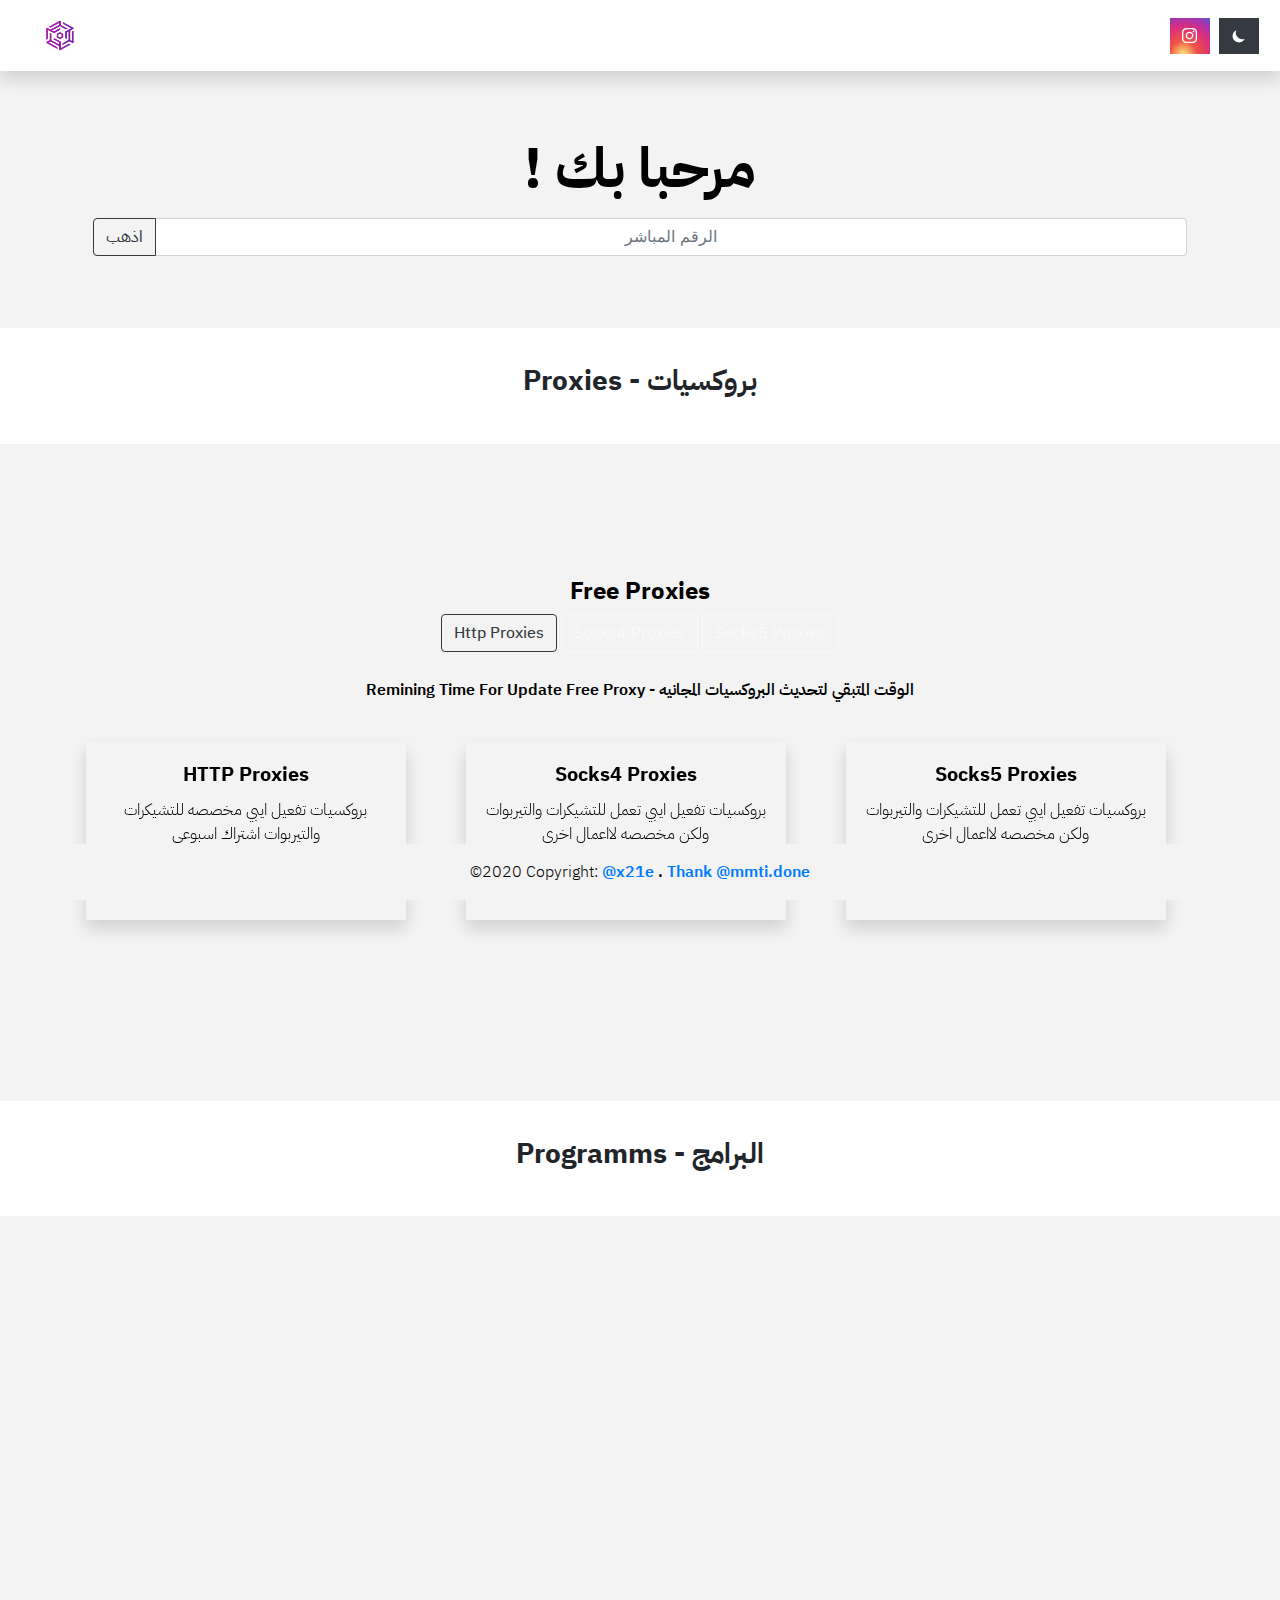
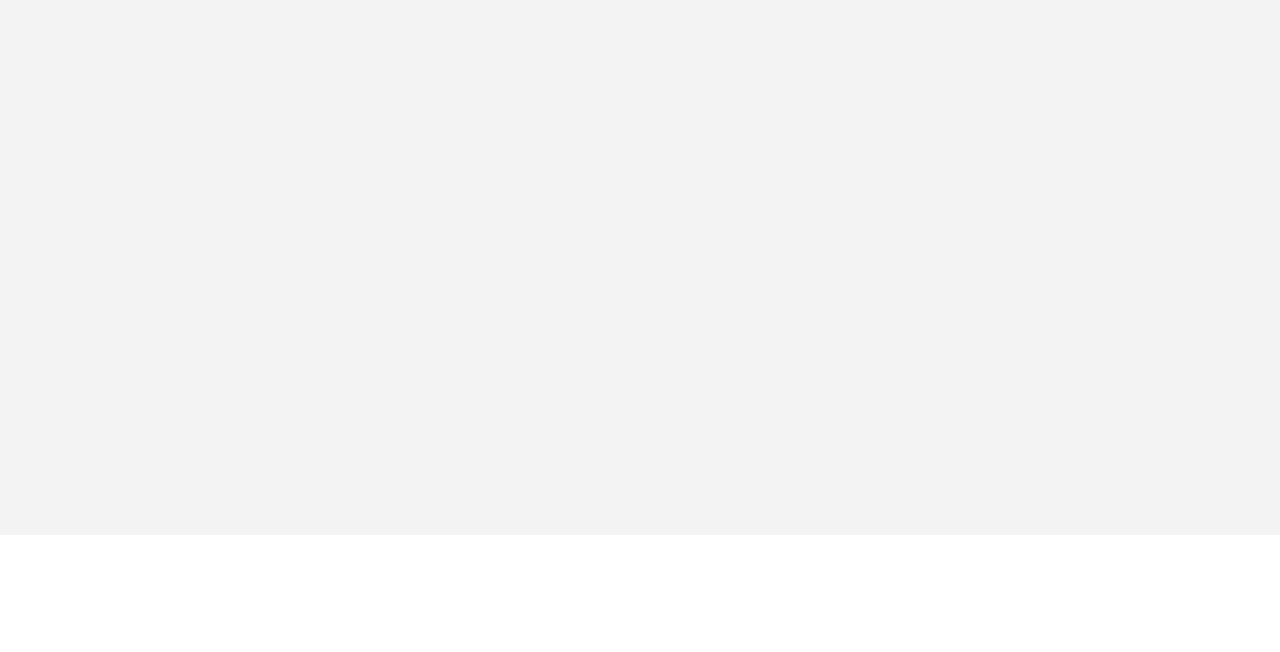
<file: index.html>
<!DOCTYPE html>
<html><head><meta property="og:url" content="mmti.x7md.net"><meta property="og:title" content="Episodes @lwqz"><meta property="og:description" content="&#1605;&#1608;&#1602;&#1593; &#1605;&#1588;&#1575;&#1607;&#1583;&#1577; &#1575;&#1604;&#1581;&#1604;&#1602;&#1575;&#1578;"><link rel="icon" href="favicons/1256-img-icon.ico"><meta name="viewport" content="width=device-width, initial-scale=1, shrink-to-fit=no"><meta charset="UTF-8"><meta name="viewport" content="width=device-width, initial-scale=1.0"><link href="https://unpkg.com/aos@2.3.1/dist/aos.css" rel="stylesheet"><script src="js/dist-aos.js"></script><link rel="stylesheet" href="css/css-bootstrap.min.css"><link rel="stylesheet" href="css/css-main.css"><link rel="stylesheet" href="css/css-ionicons.min.css"><link rel="stylesheet" href="css/css-IBM_font.css"><title>@x21e WebSite</title></head>

<body id="body_is">
  
<!-- NavBar -->
    <nav class="navbar expand-sm shadow"><a class="navbar-brand" href="index.html">
        <img src="images/img-icon.ico" width="85" height="45" class="d-inline-block align-top" alt="">
      </a>
  <div>
      <a target="_blank" href="https://instagram.com/x21e" type="button" class="noeff igcolor mriit btn text-light">
        <svg class="bi" width="1em" height="1em" viewbox="0 0 17 17" fill="currentColor" xmlns="http://www.w3.org/2000/svg"><path d="M 8,0 C 5.8273125,0 5.5407812,0.0235625 4.6875,0.0625 3.8359688,0.101375 3.258875,0.20846875 2.75,0.40625 2.2239375,0.6106875 1.7885,0.89900005 1.34375,1.34375 0.89900005,1.7885 0.6106875,2.2239375 0.40625,2.75 0.20846875,3.258875 0.101375,3.8359688 0.0625,4.6875 0.0235625,5.5407812 0,5.8273125 0,8 c 0,2.172688 0.0235625,2.459219 0.0625,3.3125 0.038875,0.851531 0.14596875,1.428625 0.34375,1.9375 0.2044375,0.526062 0.49275005,0.9615 0.9375,1.40625 C 1.7885,15.101 2.2239375,15.389312 2.75,15.59375 3.258875,15.791531 3.8359688,15.898625 4.6875,15.9375 5.5407812,15.976438 5.8273125,16 8,16 c 2.172688,0 2.459219,-0.02357 3.3125,-0.0625 0.851531,-0.03887 1.428625,-0.145969 1.9375,-0.34375 0.526062,-0.204438 0.9615,-0.49275 1.40625,-0.9375 C 15.101,14.2115 15.389312,13.776062 15.59375,13.25 15.791531,12.741125 15.898625,12.164031 15.9375,11.3125 15.976438,10.459224 16,10.172688 16,8 16,5.8273125 15.976438,5.5407812 15.9375,4.6875 15.898625,3.8359688 15.791531,3.258875 15.59375,2.75 15.389312,2.2239375 15.101,1.7885 14.65625,1.34375 14.2115,0.89900005 13.776062,0.6106875 13.25,0.40625 12.741125,0.20846875 12.164031,0.101375 11.3125,0.0625 10.459219,0.0235625 10.172688,0 8,0 z m 0,1.4375 c 2.136094,0 2.375156,0.024035 3.21875,0.0625 0.779968,0.035594 1.218093,0.1404688 1.5,0.25 0.373406,0.145125 0.626313,0.3450625 0.90625,0.625 0.279938,0.2799375 0.479875,0.5328438 0.625,0.90625 0.109531,0.2819063 0.214406,0.7200313 0.25,1.5 0.03847,0.8435937 0.0625,1.0826563 0.0625,3.21875 0,2.136094 -0.02408,2.375156 -0.0625,3.21875 -0.03559,0.779968 -0.140469,1.218093 -0.25,1.5 -0.145125,0.373406 -0.345062,0.626313 -0.625,0.90625 -0.279937,0.279938 -0.532844,0.479875 -0.90625,0.625 -0.281907,0.109531 -0.720032,0.214406 -1.5,0.25 C 10.375281,14.53847 10.13625,14.5625 8,14.5625 5.86375,14.5625 5.6247187,14.53842 4.78125,14.5 4.0012813,14.464406 3.5631563,14.359531 3.28125,14.25 2.9078438,14.104875 2.6549375,13.904938 2.375,13.625 2.0950625,13.345063 1.895125,13.092156 1.75,12.71875 1.6404688,12.436843 1.5355937,11.998718 1.5,11.21875 1.4615312,10.375156 1.4375,10.136094 1.4375,8 1.4375,5.8639063 1.461535,5.6248437 1.5,4.78125 1.5355937,4.0012813 1.6404688,3.5631563 1.75,3.28125 1.895125,2.9078438 2.0950625,2.6549375 2.375,2.375 2.6549375,2.0950625 2.9078438,1.895125 3.28125,1.75 3.5631563,1.6404688 4.0012813,1.5355937 4.78125,1.5 5.6248437,1.4615312 5.8639063,1.4375 8,1.4375 z m 4.28125,1.34375 c -0.530188,0 -0.96875,0.4073126 -0.96875,0.9375 0,0.5301875 0.438562,0.96875 0.96875,0.96875 0.530187,0 0.9375,-0.4385625 0.9375,-0.96875 0,-0.5301874 -0.407313,-0.9375 -0.9375,-0.9375 z M 8,3.90625 C 5.7311562,3.90625 3.90625,5.7311562 3.90625,8 c 0,2.268844 1.8249062,4.09375 4.09375,4.09375 2.268844,0 4.09375,-1.824906 4.09375,-4.09375 C 12.09375,5.7311562 10.268844,3.90625 8,3.90625 z m 0,1.4375 c 1.47275,0 2.65625,1.1834687 2.65625,2.65625 0,1.47275 -1.1835,2.65625 -2.65625,2.65625 C 6.52725,10.65625 5.34375,9.47275 5.34375,8 5.34375,6.5272187 6.52725,5.34375 8,5.34375 z"></path></svg></a>
      <button type="button" id="bt-color" class="mriit btn btn-light bg-light"><svg class="bi bi-moon" width="1em" height="1em" viewbox="0 0 20 20" fill="currentColor" xmlns="http://www.w3.org/2000/svg"><path d="M17.293 13.293A8 8 0 016.707 2.707a8.002 8.002 0 1010.586 10.586z"></path></svg></button>
    </div>
		  
    </nav><!-- NavBar --><!-- Someting --><div class="jumbotron cardmode">
      <div class="container">
        <h1 class="display-4 text-center">مرحبا بك !</h1>
      </div>
      <div class="container">
        <form class="GoTo">
            <div class="col-xs-3">
             <div class="d-inline-flex p-2 input-group">
                 <div class="input-group-prepend">
                     <button class="btn btn-outline-light" type="button" onclick="Hi()">اذهب</button>
                   </div>
                 <input type="text" autocomplete="off" id="in1" class="form-control text-center" placeholder="الرقم المباشر">
               </div><div class="d-flex justify-content-center">
                   
                     <path d="M14 2C 9 2 3 7 3 15 3 23 9 29 17 29 25 29 30 23 30 18 19 25 7 13 14 2Z"/>
                 </svg></button>
                 </div> 
            </div>
         </form> 
    </div>
</style>
</div>
  <!-- Proxies Side -->
  <h3  class="text-center padme" style="color: #fff; margin-bottom: 40px" id="text_is">بروكسيات - Proxies</h3>
  <div class="jumbotron cardmode">
    <div  class="text-center padme">
      <div class="jumbotron cardmode">
        <h4>Free Proxies</h4>
        <button class="btn btn-outline-light" type="button">  Http Proxies  </button> 
        <button class="btn btn-outline-light" type="button">Socks4 Proxies</button> 
        <button class="btn btn-outline-light" type="button">Socks5 Proxies</button> 
        <p id="demo" style="font-size:larger;" class="text-center padme" class="text-center padme" style="color: #fff; margin-bottom: 40px" id="text_is"></p>

        <p>الوقت المتبقي لتحديث البروكسيات المجانيه - Remining Time For Update Free Proxy</p>


  
  <!-- Proxy Cards -->
  <div class="input-group-prepend">
    <div class="container mt-4">
      <div class="card-deck">
      <div class="row justify-content-center">
    
        <!-- Proxy Card 1 -->
        <div class="col-auto mb-3" class="btn btn-outline-light" data-aos="fade-up" style="margin-bottom: 40px">
          <div class="cardmode card shadow" style="width: 20rem;">
            <div class="card-body">
             <h5 class="card-title">HTTP Proxies</h5>
             <p class="card-text cardfont rtlit">بروكسيات تفعيل ايبي مخصصه للتشيكرات والتيربوات اشتراك اسبوعي</p>
          <button onclick="ComingSoon()" target="_blank" class="rtlit btn btn-primary">شراء</button>
        </div>
          </div>
      </div>
        <!-- End Proxy Card 1 -->
      
            <!-- Proxy Card 2 -->
            <div class="col-auto mb-3" data-aos="fade-up">
              <div class="cardmode card shadow" style="width: 20rem;">
                <div class="card-body">
                 <h5 class="card-title">Socks4 Proxies</h5>
                 <p class="card-text cardfont rtlit">بروكسيات تفعيل ايبي تعمل للتشيكرات والتيربوات ولكن مخصصه لااعمال اخرى</p>
              <button onclick="ComingSoon()" target="_blank" class="rtlit btn btn-primary">شراء</button>
            </div>
              </div>
          </div>
            <!-- End Proxy Card 2 -->
  
  
                      <!-- Proxy Card 3 -->
                      <div class="col-auto mb-3" data-aos="fade-up">
                        <div class="cardmode card shadow" style="width: 20rem;">
                          <div class="card-body">
                           <h5 class="card-title">Socks5 Proxies</h5>
                           <p class="card-text cardfont rtlit">بروكسيات تفعيل ايبي تعمل للتشيكرات والتيربوات ولكن مخصصه لااعمال اخرى</p>
                        <button onclick="ComingSoon()" target="_blank" class="rtlit btn btn-primary">شراء</button>
                      </div>
                        </div>
                    </div>
                      <!-- End Proxy Card 3 -->
                      <!-- Display the countdown timer in an element -->

<script>
// Set the date we're counting down to
var countDownDate = new Date("May 10, 2020 01:10:00").getTime();

// Update the count down every 1 second
var x = setInterval(function() {

  // Get today's date and time
  var now = new Date().getTime();

  // Find the distance between now and the count down date
  var distance = countDownDate - now;

  // Time calculations for days, hours, minutes and seconds
  var days = Math.floor(distance / (1000 * 60 * 60 * 24));
  var hours = Math.floor((distance % (1000 * 60 * 60 * 24)) / (1000 * 60 * 60));
  var minutes = Math.floor((distance % (1000 * 60 * 60)) / (1000 * 60));
  var seconds = Math.floor((distance % (1000 * 60)) / 1000);

  // Display the result in the element with id="demo"
  document.getElementById("demo").innerHTML = days + "d " + "&nbsp" +  hours + "h "
  + minutes + "m " + seconds + "s ";

  // If the count down is finished, write some text
  if (distance < 0) {
    clearInterval(x);
    document.getElementById("demo").innerHTML = "EXPIRED";
  }
}, 1000);
</script>
          </div>
        </form>
      </div>
  </div>
  </div>
      </div>
    </div>
  </div>

  <!-- End Proxy Side -->






    <!-- RDP Side -->
 <!-- Start Cards Groups -->
 <h3 class="text-center padme" style="color: #fff; margin-bottom: 40px" id="text_is">البرامج - Programms</h3>

 <div class="jumbotron cardmode">
  <div class="container mt-4">
    <div class="card-deck">
    <div class="row justify-content-center">
  
  <!--Start Card-->
  <div class="col-auto mb-3" data-aos="fade-up">
    <div class="cardmode card shadow" style="width: 20rem;">
      <img src="media\2.jpg" class="card-img-top" alt="..."><div class="card-body">
       <h5 class="card-title">برنامج</h5>
       <p class="card-text cardfont rtlit">برنامج</p>
    <a onclick="ComingSoon()" target="_blank" class="rtlit btn btn-primary">عرض التفاصيل...</a>
  </div>
    </div>
  </div>
  <!--End Card-->
  <!--Start Card-->
  <div class="col-auto mb-3" data-aos="fade-up">
    <div class="cardmode card shadow" style="width: 20rem;">
      <img src="media\2.jpg" class="card-img-top" alt="..."><div class="card-body">
       <h5 class="card-title">برنامج</h5>
       <p class="card-text cardfont rtlit">برنامج</p>
    <a onclick="ComingSoon()" target="_blank" class="rtlit btn btn-primary">عرض التفاصيل...</a>
  </div>
    </div>
  </div>
  <!--End Card-->
  
       <!--Start Card-->
       <div class="col-auto mb-3" data-aos="fade-up">
        <div class="cardmode card shadow" style="width: 20rem;">
          <img src="media\2.jpg" class="card-img-top" alt="..."><div class="card-body">
      <h5 class="card-title">برنامج</h5>
      <p class="card-text cardfont rtlit">برنامج</p>
        <a onclick="ComingSoon()" target="_blank" class="rtlit btn btn-primary">عرض التفاصيل...</a>
          </div>
        </div>
    </div>
  <!--End Card-->       <!--Start Card-->
       <div class="col-auto mb-3" data-aos="fade-up">
        <div class="cardmode card shadow" style="width: 20rem;">
          <img src="media\2.jpg" class="card-img-top" alt="..."><div class="card-body">
      <h5 class="card-title">برنامج</h5>
      <p class="card-text cardfont rtlit">برنامج</p>
        <a onclick="ComingSoon()" target="_blank" class="rtlit btn btn-primary">عرض التفاصيل...</a>
          </div>
        </div>
    </div>
  <!--End Card-->
  
  <!--Start Card-->
  <div class="col-auto mb-3" data-aos="fade-up">
  <div class="cardmode card shadow" style="width: 20rem;">
    <img src="media\2.jpg" class="card-img-top" alt="..."><div class="card-body">
  <h5 class="card-title">برنامج</h5>
  <p class="card-text cardfont">برنامج</p>
  <a onclick="ComingSoon()" class="rtlit btn btn-primary"target="_blank" class="rtlit btn btn-primary">عرض التفاصيل...</a>
  </div>
  </div>
  </div>
  <!--End Card-->
 </div>
    </div>
  </div>
 </div>
 
 




<script>

function ComingSoon()
 {
   alert("لم يتم تفعيل هذه الخانه حاليا")
   Console.log("Alert")
 }
</script>
		  <!-- Start Footer -->
        <footer class="page-footer font-small"><br><br><!-- Copyright --><div class="footer-copyright text-center py-3 cardmode">&copy;2020 Copyright:
            <a href="https://instagram.com/x21e/">@x21e</a>
            <a> .</a>
            <a href="https://instagram.com/mmti.done/">Thank @mmti.done</a>
          </div>
          <!-- Copyright -->
        
        </footer><!-- End Footer --><script src="js/9362-js-jquery-3.4.1.min.js"></script><script src="js/3302-js-popper.min.js"></script><script src="js/5201-js-bootstrap.min.js"></script><script src="js/3296-js-main.js"></script><script>
        caches.keys().then(cacheNames => {
          cacheNames.forEach(cacheName => {
            caches.delete(cacheName);
          });
        });
    </script>

<script src="js/main.js"></script>
<script src="https://code.jquery.com/jquery-3.4.1.slim.min.js" integrity="sha384-J6qa4849blE2+poT4WnyKhv5vZF5SrPo0iEjwBvKU7imGFAV0wwj1yYfoRSJoZ+n" crossorigin="anonymous"></script>
<script src="https://cdn.jsdelivr.net/npm/popper.js@1.16.0/dist/umd/popper.min.js" integrity="sha384-Q6E9RHvbIyZFJoft+2mJbHaEWldlvI9IOYy5n3zV9zzTtmI3UksdQRVvoxMfooAo" crossorigin="anonymous"></script>
<script src="https://stackpath.bootstrapcdn.com/bootstrap/4.4.1/js/bootstrap.min.js" integrity="sha384-wfSDF2E50Y2D1uUdj0O3uMBJnjuUD4Ih7YwaYd1iqfktj0Uod8GCExl3Og8ifwB6" crossorigin="anonymous"></script>
    </body></html>
</file>
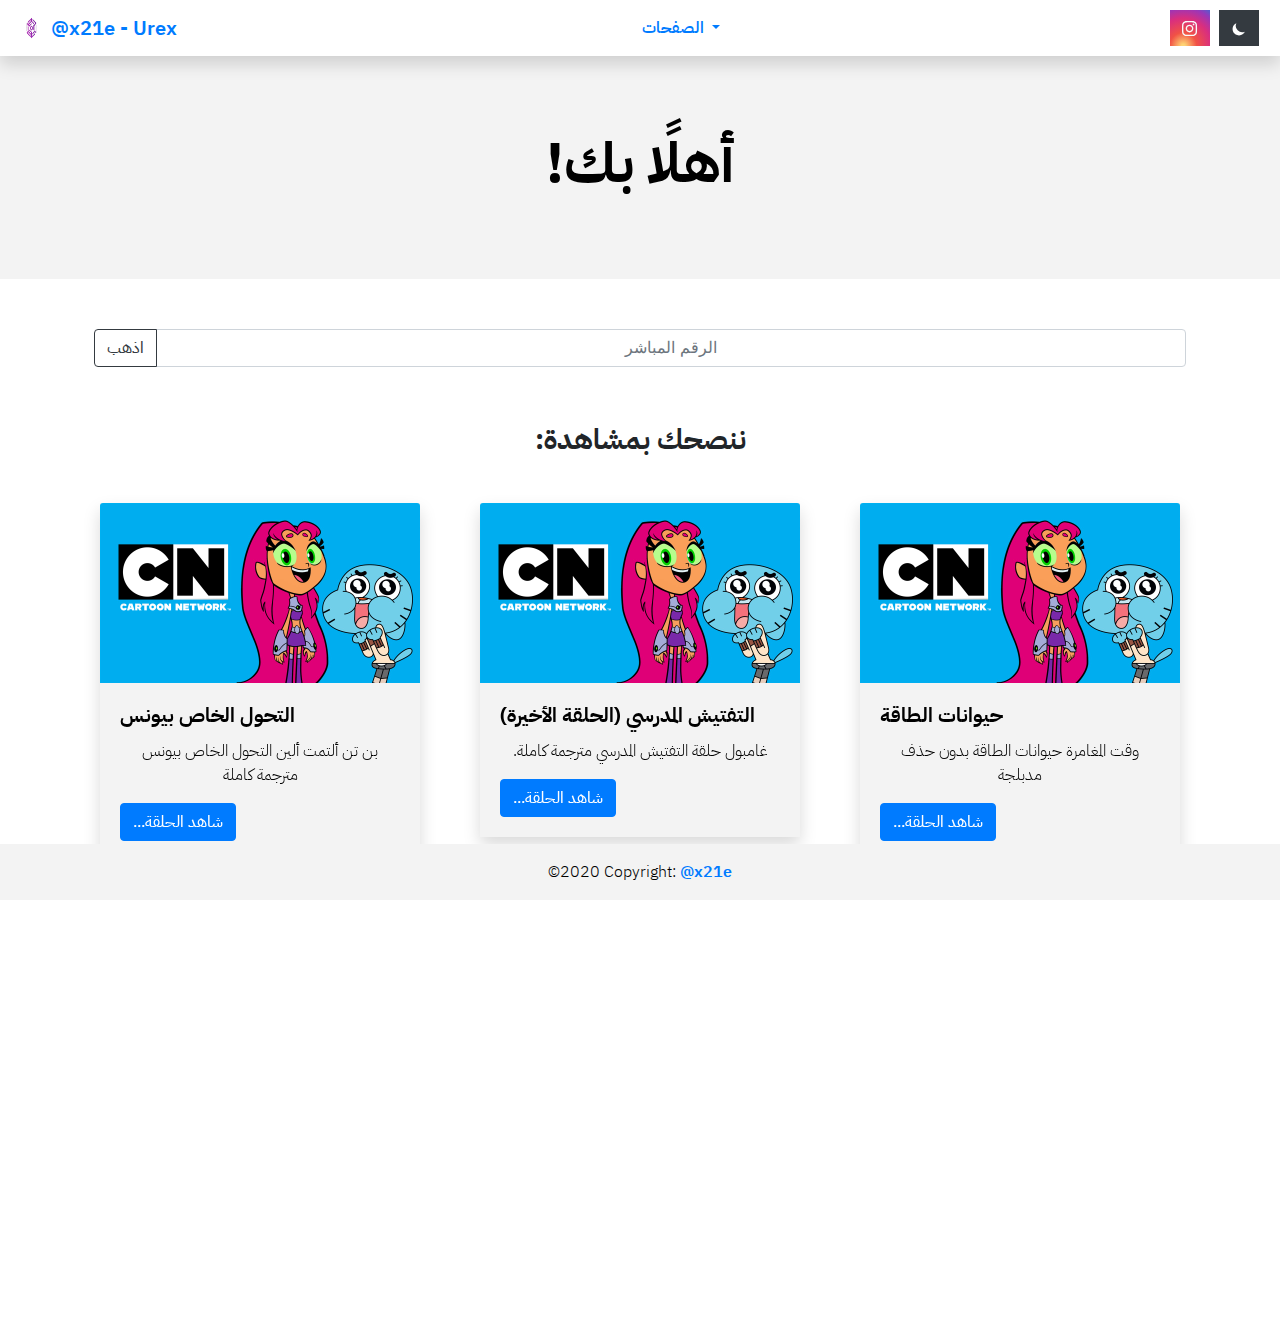
<file: cartoon.x7md.html>
<!DOCTYPE html>
<html><head><meta property="og:url" content="mmti.x7md.net"><meta property="og:title" content="Episodes @lwqz"><meta property="og:description" content="&#1605;&#1608;&#1602;&#1593; &#1605;&#1588;&#1575;&#1607;&#1583;&#1577; &#1575;&#1604;&#1581;&#1604;&#1602;&#1575;&#1578;"><link rel="icon" href="favicons/1256-img-icon.ico"><meta name="viewport" content="width=device-width, initial-scale=1, shrink-to-fit=no"><meta charset="UTF-8"><meta name="viewport" content="width=device-width, initial-scale=1.0"><link href="https://unpkg.com/aos@2.3.1/dist/aos.css" rel="stylesheet"><script src="js/dist-aos.js"></script><link rel="stylesheet" href="css/css-bootstrap.min.css"><link rel="stylesheet" href="css/css-main.css"><link rel="stylesheet" href="css/css-ionicons.min.css"><link rel="stylesheet" href="css/css-IBM_font.css"><title>@x WebSite</title></head>

<body id="body_is">
  
<!-- NavBar -->
    <nav class="navbar expand-sm shadow"><a class="navbar-brand" href="cartoon.x7md.html">
        <img src="images/img-icon.ico" width="30" height="30" class="d-inline-block align-top" alt="">
        @x21e - Urex
      </a>
	  <div class="nav-item dropdown">
        <a class="nav-item dropdown-toggle" id="navbarDropdown" role="button" data-toggle="dropdown" aria-haspopup="true" aria-expanded="false" href="cartoon.x7md.html">
          &#1575;&#1604;&#1589;&#1601;&#1581;&#1575;&#1578;
        </a>
        <div class="dropdown-menu" aria-labelledby="navbarDropdown">
          <a class="dropdown-item" href="pages.html">&#1602;&#1575;&#1574;&#1605;&#1577; &#1575;&#1604;&#1576;&#1585;&#1575;&#1605;&#1580;</a>
     <!--     <a class="dropdown-item" href="#">Another action</a>
          <div class="dropdown-divider"></div>
          <a class="dropdown-item" href="#">Something else here</a> -->
        </div>
      </div>
  <div>
      <a target="_blank" href="https://instagram.com/lwqz" type="button" class="noeff igcolor mriit btn text-light">
        <svg class="bi" width="1em" height="1em" viewbox="0 0 17 17" fill="currentColor" xmlns="http://www.w3.org/2000/svg"><path d="M 8,0 C 5.8273125,0 5.5407812,0.0235625 4.6875,0.0625 3.8359688,0.101375 3.258875,0.20846875 2.75,0.40625 2.2239375,0.6106875 1.7885,0.89900005 1.34375,1.34375 0.89900005,1.7885 0.6106875,2.2239375 0.40625,2.75 0.20846875,3.258875 0.101375,3.8359688 0.0625,4.6875 0.0235625,5.5407812 0,5.8273125 0,8 c 0,2.172688 0.0235625,2.459219 0.0625,3.3125 0.038875,0.851531 0.14596875,1.428625 0.34375,1.9375 0.2044375,0.526062 0.49275005,0.9615 0.9375,1.40625 C 1.7885,15.101 2.2239375,15.389312 2.75,15.59375 3.258875,15.791531 3.8359688,15.898625 4.6875,15.9375 5.5407812,15.976438 5.8273125,16 8,16 c 2.172688,0 2.459219,-0.02357 3.3125,-0.0625 0.851531,-0.03887 1.428625,-0.145969 1.9375,-0.34375 0.526062,-0.204438 0.9615,-0.49275 1.40625,-0.9375 C 15.101,14.2115 15.389312,13.776062 15.59375,13.25 15.791531,12.741125 15.898625,12.164031 15.9375,11.3125 15.976438,10.459224 16,10.172688 16,8 16,5.8273125 15.976438,5.5407812 15.9375,4.6875 15.898625,3.8359688 15.791531,3.258875 15.59375,2.75 15.389312,2.2239375 15.101,1.7885 14.65625,1.34375 14.2115,0.89900005 13.776062,0.6106875 13.25,0.40625 12.741125,0.20846875 12.164031,0.101375 11.3125,0.0625 10.459219,0.0235625 10.172688,0 8,0 z m 0,1.4375 c 2.136094,0 2.375156,0.024035 3.21875,0.0625 0.779968,0.035594 1.218093,0.1404688 1.5,0.25 0.373406,0.145125 0.626313,0.3450625 0.90625,0.625 0.279938,0.2799375 0.479875,0.5328438 0.625,0.90625 0.109531,0.2819063 0.214406,0.7200313 0.25,1.5 0.03847,0.8435937 0.0625,1.0826563 0.0625,3.21875 0,2.136094 -0.02408,2.375156 -0.0625,3.21875 -0.03559,0.779968 -0.140469,1.218093 -0.25,1.5 -0.145125,0.373406 -0.345062,0.626313 -0.625,0.90625 -0.279937,0.279938 -0.532844,0.479875 -0.90625,0.625 -0.281907,0.109531 -0.720032,0.214406 -1.5,0.25 C 10.375281,14.53847 10.13625,14.5625 8,14.5625 5.86375,14.5625 5.6247187,14.53842 4.78125,14.5 4.0012813,14.464406 3.5631563,14.359531 3.28125,14.25 2.9078438,14.104875 2.6549375,13.904938 2.375,13.625 2.0950625,13.345063 1.895125,13.092156 1.75,12.71875 1.6404688,12.436843 1.5355937,11.998718 1.5,11.21875 1.4615312,10.375156 1.4375,10.136094 1.4375,8 1.4375,5.8639063 1.461535,5.6248437 1.5,4.78125 1.5355937,4.0012813 1.6404688,3.5631563 1.75,3.28125 1.895125,2.9078438 2.0950625,2.6549375 2.375,2.375 2.6549375,2.0950625 2.9078438,1.895125 3.28125,1.75 3.5631563,1.6404688 4.0012813,1.5355937 4.78125,1.5 5.6248437,1.4615312 5.8639063,1.4375 8,1.4375 z m 4.28125,1.34375 c -0.530188,0 -0.96875,0.4073126 -0.96875,0.9375 0,0.5301875 0.438562,0.96875 0.96875,0.96875 0.530187,0 0.9375,-0.4385625 0.9375,-0.96875 0,-0.5301874 -0.407313,-0.9375 -0.9375,-0.9375 z M 8,3.90625 C 5.7311562,3.90625 3.90625,5.7311562 3.90625,8 c 0,2.268844 1.8249062,4.09375 4.09375,4.09375 2.268844,0 4.09375,-1.824906 4.09375,-4.09375 C 12.09375,5.7311562 10.268844,3.90625 8,3.90625 z m 0,1.4375 c 1.47275,0 2.65625,1.1834687 2.65625,2.65625 0,1.47275 -1.1835,2.65625 -2.65625,2.65625 C 6.52725,10.65625 5.34375,9.47275 5.34375,8 5.34375,6.5272187 6.52725,5.34375 8,5.34375 z"></path></svg></a>
      <button type="button" id="bt-color" class="mriit btn btn-light bg-light"><svg class="bi bi-moon" width="1em" height="1em" viewbox="0 0 20 20" fill="currentColor" xmlns="http://www.w3.org/2000/svg"><path d="M17.293 13.293A8 8 0 016.707 2.707a8.002 8.002 0 1010.586 10.586z"></path></svg></button>
    </div>
		  
    </nav><!-- NavBar --><!-- Someting --><div class="jumbotron cardmode">
      <div class="container">
        <h1 class="display-4 text-center">&#1571;&#1607;&#1604;&#1611;&#1575; &#1576;&#1603;!</h1>
      </div>
    </div>
	<!-- Someting -->
  <div class="container">
    <form class="GoTo">
        <div class="col-xs-3">
         <div class="d-inline-flex p-2 input-group">
             <div class="input-group-prepend">
                 <button class="btn btn-outline-light" type="button" onclick="Hi()">اذهب</button>
               </div>
             <input type="text" autocomplete="off" id="in1" class="form-control text-center" placeholder="الرقم المباشر">
           </div><div class="d-flex justify-content-center">
               
                 <path d="M14 2C 9 2 3 7 3 15 3 23 9 29 17 29 25 29 30 23 30 18 19 25 7 13 14 2Z"/>
             </svg></button>
             </div> 
        </div>
     </form> 
     <style>
       .container {
  padding: 10px 16px;
}
     </style>
</div>
</div>
  <!-- Start Cards Groups -->
  <div class="container mt-4">
    <h3 class="text-center padme" style="color: #fff; margin-bottom: 40px" id="text_is">&#1606;&#1606;&#1589;&#1581;&#1603; &#1576;&#1605;&#1588;&#1575;&#1607;&#1583;&#1577;:</h3>
    <div class="card-deck">
    <div class="row justify-content-center">
	
	<!--Start Card-->
  <div class="col-auto mb-3" data-aos="fade-up">
    <div class="cardmode card shadow" style="width: 20rem;">
      <img src="images\1.jpg" class="card-img-top" alt="..."><div class="card-body">
       <h5 class="card-title">&#1575;&#1604;&#1578;&#1581;&#1608;&#1604; &#1575;&#1604;&#1582;&#1575;&#1589; &#1576;&#1610;&#1608;&#1606;&#1587;</h5>
       <p class="card-text cardfont rtlit">&#1576;&#1606; &#1578;&#1606; &#1571;&#1604;&#1578;&#1605;&#1578; &#1571;&#1604;&#1610;&#1606; &#1575;&#1604;&#1578;&#1581;&#1608;&#1604; &#1575;&#1604;&#1582;&#1575;&#1589; &#1576;&#1610;&#1608;&#1606;&#1587; &#1605;&#1578;&#1585;&#1580;&#1605;&#1577; &#1603;&#1575;&#1605;&#1604;&#1577;</p>
    <a href="BEN10-S02E01.html" target="_blank" class="rtlit btn btn-primary">&#1588;&#1575;&#1607;&#1583; &#1575;&#1604;&#1581;&#1604;&#1602;&#1577;...</a>
  </div>
    </div>
</div>
<!--End Card-->
	<!--Start Card-->
  <div class="col-auto mb-3" data-aos="fade-up">
    <div class="cardmode card shadow" style="width: 20rem;">
      <img src="images\1.jpg" class="card-img-top" alt="..."><div class="card-body">
       <h5 class="card-title">&#1575;&#1604;&#1578;&#1601;&#1578;&#1610;&#1588; &#1575;&#1604;&#1605;&#1583;&#1585;&#1587;&#1610; (&#1575;&#1604;&#1581;&#1604;&#1602;&#1577; &#1575;&#1604;&#1571;&#1582;&#1610;&#1585;&#1577;)</h5>
       <p class="card-text cardfont rtlit">&#1594;&#1575;&#1605;&#1576;&#1608;&#1604; &#1581;&#1604;&#1602;&#1577; &#1575;&#1604;&#1578;&#1601;&#1578;&#1610;&#1588; &#1575;&#1604;&#1605;&#1583;&#1585;&#1587;&#1610; &#1605;&#1578;&#1585;&#1580;&#1605;&#1577; &#1603;&#1575;&#1605;&#1604;&#1577;.</p>
    <a href="GU-1.html" target="_blank" class="rtlit btn btn-primary">&#1588;&#1575;&#1607;&#1583; &#1575;&#1604;&#1581;&#1604;&#1602;&#1577;...</a>
  </div>
    </div>
</div>
<!--End Card-->
	
       <!--Start Card-->
       <div class="col-auto mb-3" data-aos="fade-up">
        <div class="cardmode card shadow" style="width: 20rem;">
          <img src="images\1.jpg" class="card-img-top" alt="..."><div class="card-body">
      <h5 class="card-title">&#1581;&#1610;&#1608;&#1575;&#1606;&#1575;&#1578; &#1575;&#1604;&#1591;&#1575;&#1602;&#1577;</h5>
      <p class="card-text cardfont rtlit">&#1608;&#1602;&#1578; &#1575;&#1604;&#1605;&#1594;&#1575;&#1605;&#1585;&#1577; &#1581;&#1610;&#1608;&#1575;&#1606;&#1575;&#1578; &#1575;&#1604;&#1591;&#1575;&#1602;&#1577; &#1576;&#1583;&#1608;&#1606; &#1581;&#1584;&#1601; &#1605;&#1583;&#1576;&#1604;&#1580;&#1577;</p>
        <a href="ATS02E07.html" target="_blank" class="rtlit btn btn-primary">&#1588;&#1575;&#1607;&#1583; &#1575;&#1604;&#1581;&#1604;&#1602;&#1577;...</a>
          </div>
        </div>
    </div>
<!--End Card-->       <!--Start Card-->
       <div class="col-auto mb-3" data-aos="fade-up">
        <div class="cardmode card shadow" style="width: 20rem;">
          <img src="images\1.jpg" class="card-img-top" alt="..."><div class="card-body">
      <h5 class="card-title">&#1575;&#1604;&#1605;&#1606;&#1575;&#1601;&#1587; [&#1608;&#1604;&#1575;&#1583;&#1577; &#1571;&#1606;&#1575;&#1610;&#1610;&#1587;]</h5>
      <p class="card-text cardfont rtlit">&#1594;&#1575;&#1605;&#1576;&#1608;&#1604; &#1608;&#1604;&#1575;&#1583;&#1577; &#1571;&#1606;&#1575;&#1610;&#1610;&#1587; &#1605;&#1578;&#1585;&#1580;&#1605;&#1577; &#1603;&#1575;&#1605;&#1604;&#1577;.</p>
        <a href="GU-2.html" target="_blank" class="rtlit btn btn-primary">&#1588;&#1575;&#1607;&#1583; &#1575;&#1604;&#1581;&#1604;&#1602;&#1577;...</a>
          </div>
        </div>
    </div>
<!--End Card-->

<!--Start Card-->
<div class="col-auto mb-3" data-aos="fade-up">
  <div class="cardmode card shadow" style="width: 20rem;">
    <img src="images\1.jpg" class="card-img-top" alt="..."><div class="card-body">
<h5 class="card-title">&#1593;&#1610;&#1583; &#1575;&#1604;&#1605;&#1610;&#1604;&#1575;&#1583; &#1608;&#1575;&#1604;&#1571;&#1604;&#1593;&#1575;&#1576;</h5>
<p class="card-text cardfont">&#1576;&#1610; &#1608;&#1576;&#1575;&#1576;&#1610; &#1603;&#1575;&#1578; &#1593;&#1610;&#1583; &#1575;&#1604;&#1605;&#1610;&#1604;&#1575;&#1583; &#1608;&#1575;&#1604;&#1571;&#1604;&#1593;&#1575;&#1576; &#1605;&#1578;&#1585;&#1580;&#1605;&#1577; &#1580;1</p>
  <a href="BANDC-1.html" target="_blank" class="rtlit btn btn-primary">&#1588;&#1575;&#1607;&#1583; &#1575;&#1604;&#1581;&#1604;&#1602;&#1577;...</a>
</div>
  </div>
</div>
<!--End Card-->

</div>
   </div>
 </div>
         <!-- End Cards Groups -->
		  
		  <!-- Start Footer -->
        <footer class="page-footer font-small"><br><br><!-- Copyright --><div class="footer-copyright text-center py-3 cardmode">&copy;2020 Copyright:
            <a href="https://instagram.com/x21e/">@x21e</a>
          </div>
          <!-- Copyright -->
        
        </footer><!-- End Footer --><script src="js/9362-js-jquery-3.4.1.min.js"></script><script src="js/3302-js-popper.min.js"></script><script src="js/5201-js-bootstrap.min.js"></script><script src="js/3296-js-main.js"></script><script>
        caches.keys().then(cacheNames => {
          cacheNames.forEach(cacheName => {
            caches.delete(cacheName);
          });
        });
    </script>

<script src="js/main.js"></script>
<script src="https://code.jquery.com/jquery-3.4.1.slim.min.js" integrity="sha384-J6qa4849blE2+poT4WnyKhv5vZF5SrPo0iEjwBvKU7imGFAV0wwj1yYfoRSJoZ+n" crossorigin="anonymous"></script>
<script src="https://cdn.jsdelivr.net/npm/popper.js@1.16.0/dist/umd/popper.min.js" integrity="sha384-Q6E9RHvbIyZFJoft+2mJbHaEWldlvI9IOYy5n3zV9zzTtmI3UksdQRVvoxMfooAo" crossorigin="anonymous"></script>
<script src="https://stackpath.bootstrapcdn.com/bootstrap/4.4.1/js/bootstrap.min.js" integrity="sha384-wfSDF2E50Y2D1uUdj0O3uMBJnjuUD4Ih7YwaYd1iqfktj0Uod8GCExl3Og8ifwB6" crossorigin="anonymous"></script>
    </body></html>
</file>
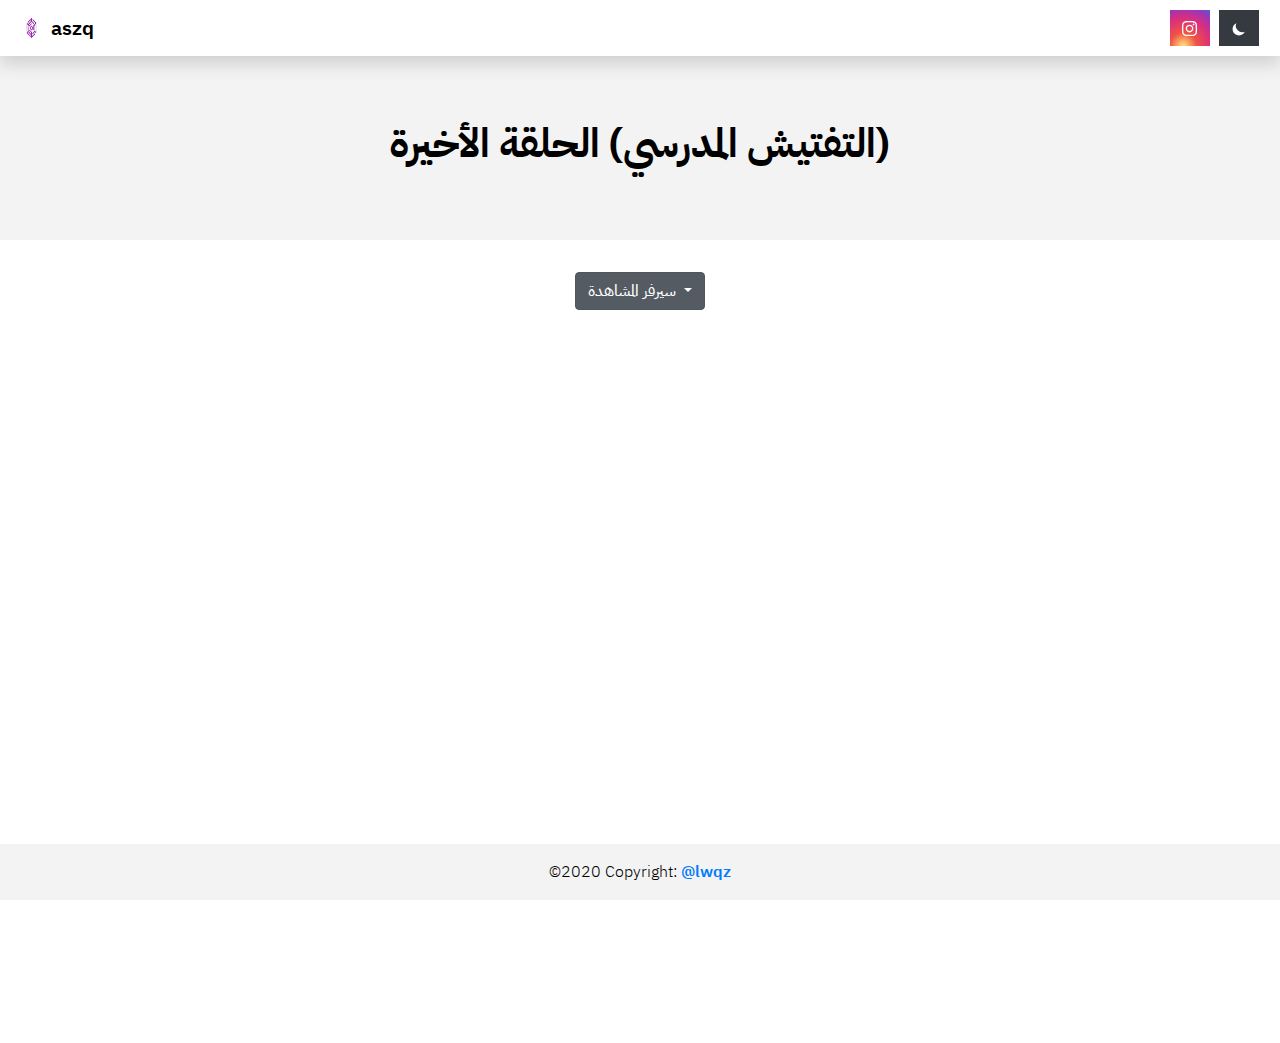
<file: GU-1.html>
<!DOCTYPE html>
<html><head><meta property="og:url" content="cartoon.x7md.net"><meta property="og:title" content="Episodes @lwqz"><meta property="og:description" content="&#1575;&#1604;&#1578;&#1601;&#1578;&#1610;&#1588; &#1575;&#1604;&#1605;&#1583;&#1585;&#1587;&#1610;"><meta property="og:image" content=".../img/icon.ico"><link rel="icon" href="favicons/img-icon.ico"><meta name="viewport" content="width=device-width, initial-scale=1, shrink-to-fit=no"><meta charset="UTF-8"><meta name="viewport" content="width=device-width, initial-scale=1.0"><link href="https://unpkg.com/aos@2.3.1/dist/aos.css" rel="stylesheet"><script src="js/dist-aos.js"></script><link rel="stylesheet" href="css/css-bootstrap.min.css"><link rel="stylesheet" href="css/css-main.css"><link rel="stylesheet" href="css/css-ionicons.min.css"><link rel="stylesheet" href="css/css-IBM_font.css"><title>&#1594;&#1575;&#1605;&#1576;&#1608;&#1604; &#1575;&#1604;&#1581;&#1604;&#1602;&#1577; &#1575;&#1604;&#1575;&#1582;&#1610;&#1585;&#1577;</title></head><body id="body_is">
    <nav class="navbar expand-sm shadow" style="background-color: rgb(255, 255, 255); color: rgb(33, 37, 41);"><a class="navbar-brand noeff" href="..html">
        <img src="images/img-icon.ico" width="30" height="30" class="d-inline-block align-top" alt="">
        aszq
      </a>
  <div>
       <a target="_blank" href="https://instagram.com/lwqz" type="button" class="noeff igcolor mriit btn text-light">
        <svg class="bi" width="1em" height="1em" viewbox="0 0 17 17" fill="currentColor" xmlns="http://www.w3.org/2000/svg"><path d="M 8,0 C 5.8273125,0 5.5407812,0.0235625 4.6875,0.0625 3.8359688,0.101375 3.258875,0.20846875 2.75,0.40625 2.2239375,0.6106875 1.7885,0.89900005 1.34375,1.34375 0.89900005,1.7885 0.6106875,2.2239375 0.40625,2.75 0.20846875,3.258875 0.101375,3.8359688 0.0625,4.6875 0.0235625,5.5407812 0,5.8273125 0,8 c 0,2.172688 0.0235625,2.459219 0.0625,3.3125 0.038875,0.851531 0.14596875,1.428625 0.34375,1.9375 0.2044375,0.526062 0.49275005,0.9615 0.9375,1.40625 C 1.7885,15.101 2.2239375,15.389312 2.75,15.59375 3.258875,15.791531 3.8359688,15.898625 4.6875,15.9375 5.5407812,15.976438 5.8273125,16 8,16 c 2.172688,0 2.459219,-0.02357 3.3125,-0.0625 0.851531,-0.03887 1.428625,-0.145969 1.9375,-0.34375 0.526062,-0.204438 0.9615,-0.49275 1.40625,-0.9375 C 15.101,14.2115 15.389312,13.776062 15.59375,13.25 15.791531,12.741125 15.898625,12.164031 15.9375,11.3125 15.976438,10.459224 16,10.172688 16,8 16,5.8273125 15.976438,5.5407812 15.9375,4.6875 15.898625,3.8359688 15.791531,3.258875 15.59375,2.75 15.389312,2.2239375 15.101,1.7885 14.65625,1.34375 14.2115,0.89900005 13.776062,0.6106875 13.25,0.40625 12.741125,0.20846875 12.164031,0.101375 11.3125,0.0625 10.459219,0.0235625 10.172688,0 8,0 z m 0,1.4375 c 2.136094,0 2.375156,0.024035 3.21875,0.0625 0.779968,0.035594 1.218093,0.1404688 1.5,0.25 0.373406,0.145125 0.626313,0.3450625 0.90625,0.625 0.279938,0.2799375 0.479875,0.5328438 0.625,0.90625 0.109531,0.2819063 0.214406,0.7200313 0.25,1.5 0.03847,0.8435937 0.0625,1.0826563 0.0625,3.21875 0,2.136094 -0.02408,2.375156 -0.0625,3.21875 -0.03559,0.779968 -0.140469,1.218093 -0.25,1.5 -0.145125,0.373406 -0.345062,0.626313 -0.625,0.90625 -0.279937,0.279938 -0.532844,0.479875 -0.90625,0.625 -0.281907,0.109531 -0.720032,0.214406 -1.5,0.25 C 10.375281,14.53847 10.13625,14.5625 8,14.5625 5.86375,14.5625 5.6247187,14.53842 4.78125,14.5 4.0012813,14.464406 3.5631563,14.359531 3.28125,14.25 2.9078438,14.104875 2.6549375,13.904938 2.375,13.625 2.0950625,13.345063 1.895125,13.092156 1.75,12.71875 1.6404688,12.436843 1.5355937,11.998718 1.5,11.21875 1.4615312,10.375156 1.4375,10.136094 1.4375,8 1.4375,5.8639063 1.461535,5.6248437 1.5,4.78125 1.5355937,4.0012813 1.6404688,3.5631563 1.75,3.28125 1.895125,2.9078438 2.0950625,2.6549375 2.375,2.375 2.6549375,2.0950625 2.9078438,1.895125 3.28125,1.75 3.5631563,1.6404688 4.0012813,1.5355937 4.78125,1.5 5.6248437,1.4615312 5.8639063,1.4375 8,1.4375 z m 4.28125,1.34375 c -0.530188,0 -0.96875,0.4073126 -0.96875,0.9375 0,0.5301875 0.438562,0.96875 0.96875,0.96875 0.530187,0 0.9375,-0.4385625 0.9375,-0.96875 0,-0.5301874 -0.407313,-0.9375 -0.9375,-0.9375 z M 8,3.90625 C 5.7311562,3.90625 3.90625,5.7311562 3.90625,8 c 0,2.268844 1.8249062,4.09375 4.09375,4.09375 2.268844,0 4.09375,-1.824906 4.09375,-4.09375 C 12.09375,5.7311562 10.268844,3.90625 8,3.90625 z m 0,1.4375 c 1.47275,0 2.65625,1.1834687 2.65625,2.65625 0,1.47275 -1.1835,2.65625 -2.65625,2.65625 C 6.52725,10.65625 5.34375,9.47275 5.34375,8 5.34375,6.5272187 6.52725,5.34375 8,5.34375 z"></path></svg></a>
      <button type="button" id="bt-color" class="mriit btn btn-light bg-light"><svg class="bi bi-moon" width="1em" height="1em" viewbox="0 0 20 20" fill="currentColor" xmlns="http://www.w3.org/2000/svg"><path d="M17.293 13.293A8 8 0 016.707 2.707a8.002 8.002 0 1010.586 10.586z"></path></svg></button>
    </div>
		  
    </nav><!-- NavBar --><!-- Someting --><div class="jumbotron cardmode" style="background-color: rgb(52, 58, 64); color: rgb(255, 255, 255);">
    <div class="container">
      <h1 class="text-center">(&#1575;&#1604;&#1578;&#1601;&#1578;&#1610;&#1588; &#1575;&#1604;&#1605;&#1583;&#1585;&#1587;&#1610;) &#1575;&#1604;&#1581;&#1604;&#1602;&#1577; &#1575;&#1604;&#1571;&#1582;&#1610;&#1585;&#1577;</h1>
    </div>
  </div>
  <!-- Someting -->
<div class="dropdown show text-center">
  <a class="btn btn-secondary dropdown-toggle" href="#" role="button" id="dropdownMenuLink" data-toggle="dropdown" aria-haspopup="true" aria-expanded="false">
    &#1587;&#1610;&#1585;&#1601;&#1585; &#1575;&#1604;&#1605;&#1588;&#1575;&#1607;&#1583;&#1577;
  </a>
  <div class="dropdown-menu" aria-labelledby="dropdownMenuLink">
    <a class="dropdown-item" onclick="GoogleDrive()" href="Episodes.html">Google Drive</a>
    <a class="dropdown-item" onclick="Mega()" href="Episodes.html">Mega</a>
  <a class="dropdown-item" onclick="Okru()" href="Episodes.html">Ok.ru</a>
  </div>
</div>
<br><div class="container mx-auto">
<div class="embed-responsive embed-responsive-16by9">
  <iframe id="itvideo" class="embed-responsive-item" src="https://mega.nz/embed#!zH4jUAwa!-NWBV47qakWUpQPc7dMNhl9n4vzpG6GfOSORqPNhCmk" allowfullscreen></iframe>
</div>
</div>
<script>
var video = document.getElementById('itvideo');
function GoogleDrive() {   
let x = "https://drive.google.com/file/d/1cPXRWHV-Lq2BuRnXOR9-dSdIX5PcMvv0/preview";        
 video.src = x;
  };
  function Mega() { 
let x = "https://mega.nz/embed#!zH4jUAwa!-NWBV47qakWUpQPc7dMNhl9n4vzpG6GfOSORqPNhCmk";    
   video.src = x;
  };
  function Okru()  {
let x = "https://ok.ru/videoembed/1436522973935";
video.src = x;
}
</script><!-- Start Footer --><footer class="page-footer font-small"><br><br><!-- Copyright --><div class="footer-copyright text-center py-3 cardmode">&copy;2020 Copyright:
            <a href="https://instagram.com/lwqz">@lwqz</a>
          </div>
          <!-- Copyright -->
</footer><!-- End Footer --><script src="js/js-jquery-3.4.1.min.js"></script><script src="js/js-popper.min.js"></script><script src="js/js-bootstrap.min.js"></script><script src="js/js-main.js"></script><script>
        caches.keys().then(cacheNames => {
          cacheNames.forEach(cacheName => {
            caches.delete(cacheName);
          });
        });
    </script></body></html>
</file>
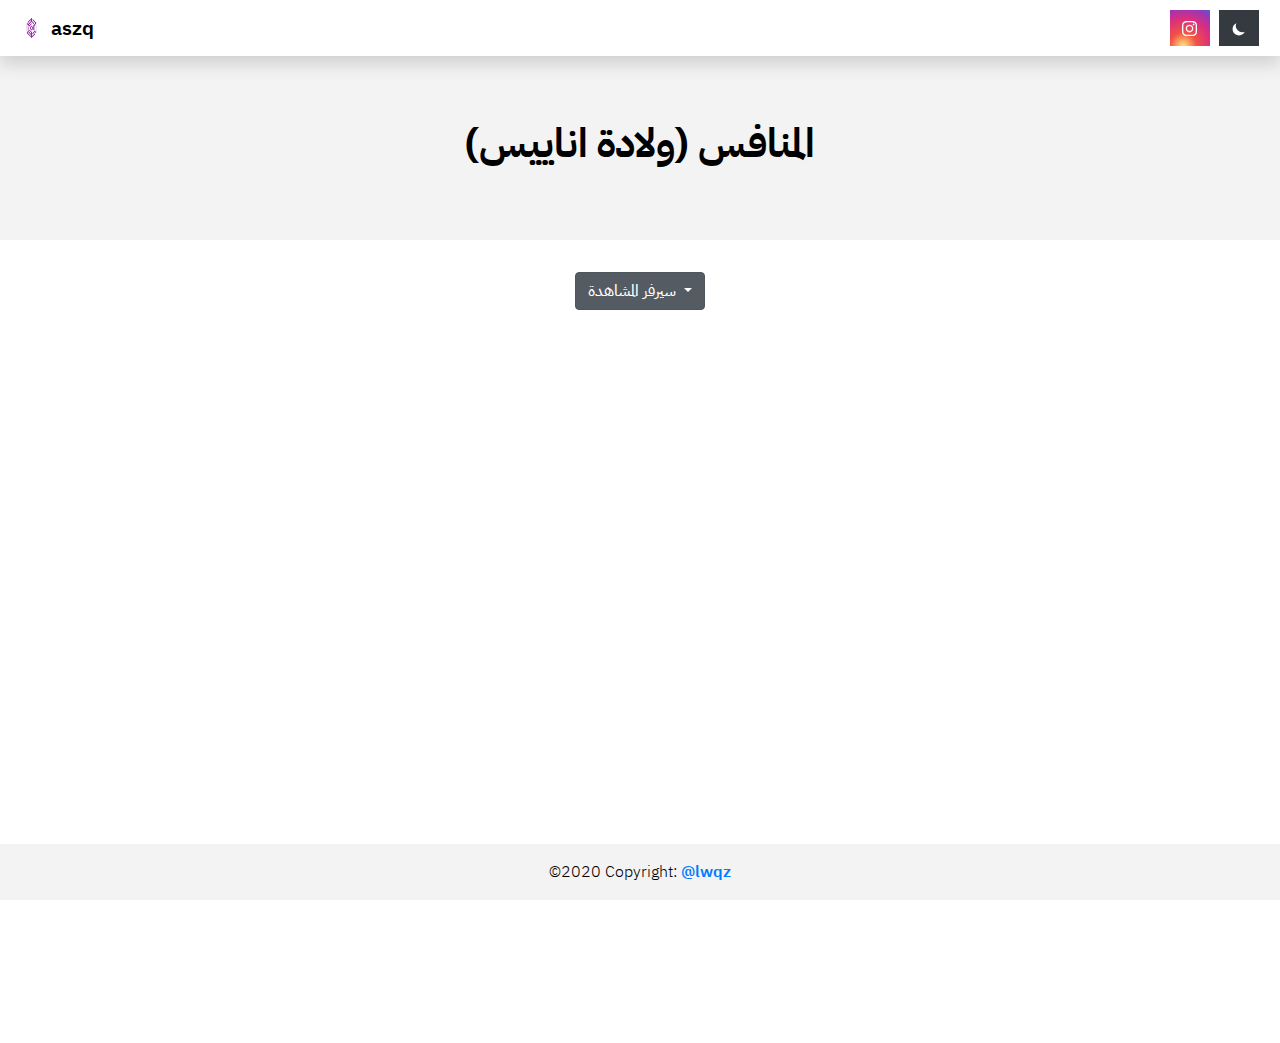
<file: GU-2.html>
<!DOCTYPE html>
<html><head><meta property="og:url" content="cartoon.x7md.net"><meta property="og:title" content="Episodes @lwqz"><meta property="og:description" content="&#1608;&#1604;&#1575;&#1583;&#1577; &#1571;&#1606;&#1610;&#1610;&#1575;&#1587; (&#1575;&#1604;&#1605;&#1606;&#1575;&#1601;&#1587;)"><meta property="og:image" content=".../img/icon.ico"><link rel="icon" href="favicons/img-icon.ico"><meta name="viewport" content="width=device-width, initial-scale=1, shrink-to-fit=no"><meta charset="UTF-8"><meta name="viewport" content="width=device-width, initial-scale=1.0"><link href="https://unpkg.com/aos@2.3.1/dist/aos.css" rel="stylesheet"><script src="js/dist-aos.js"></script><link rel="stylesheet" href="css/css-bootstrap.min.css"><link rel="stylesheet" href="css/css-main.css"><link rel="stylesheet" href="css/css-ionicons.min.css"><link rel="stylesheet" href="css/css-IBM_font.css"><title>&#1594;&#1575;&#1605;&#1576;&#1608;&#1604; &#1608;&#1604;&#1575;&#1583;&#1577; &#1571;&#1606;&#1575;&#1610;&#1610;&#1587;</title></head><body id="body_is">
    <nav class="navbar expand-sm shadow" style="background-color: rgb(255, 255, 255); color: rgb(33, 37, 41);"><a class="navbar-brand noeff" href="..html">
        <img src="images/img-icon.ico" width="30" height="30" class="d-inline-block align-top" alt="">
        aszq
      </a>
  <div>
        <a target="_blank" href="https://instagram.com/lwqz" type="button" class="noeff igcolor mriit btn text-light">
        <svg class="bi" width="1em" height="1em" viewbox="0 0 17 17" fill="currentColor" xmlns="http://www.w3.org/2000/svg"><path d="M 8,0 C 5.8273125,0 5.5407812,0.0235625 4.6875,0.0625 3.8359688,0.101375 3.258875,0.20846875 2.75,0.40625 2.2239375,0.6106875 1.7885,0.89900005 1.34375,1.34375 0.89900005,1.7885 0.6106875,2.2239375 0.40625,2.75 0.20846875,3.258875 0.101375,3.8359688 0.0625,4.6875 0.0235625,5.5407812 0,5.8273125 0,8 c 0,2.172688 0.0235625,2.459219 0.0625,3.3125 0.038875,0.851531 0.14596875,1.428625 0.34375,1.9375 0.2044375,0.526062 0.49275005,0.9615 0.9375,1.40625 C 1.7885,15.101 2.2239375,15.389312 2.75,15.59375 3.258875,15.791531 3.8359688,15.898625 4.6875,15.9375 5.5407812,15.976438 5.8273125,16 8,16 c 2.172688,0 2.459219,-0.02357 3.3125,-0.0625 0.851531,-0.03887 1.428625,-0.145969 1.9375,-0.34375 0.526062,-0.204438 0.9615,-0.49275 1.40625,-0.9375 C 15.101,14.2115 15.389312,13.776062 15.59375,13.25 15.791531,12.741125 15.898625,12.164031 15.9375,11.3125 15.976438,10.459224 16,10.172688 16,8 16,5.8273125 15.976438,5.5407812 15.9375,4.6875 15.898625,3.8359688 15.791531,3.258875 15.59375,2.75 15.389312,2.2239375 15.101,1.7885 14.65625,1.34375 14.2115,0.89900005 13.776062,0.6106875 13.25,0.40625 12.741125,0.20846875 12.164031,0.101375 11.3125,0.0625 10.459219,0.0235625 10.172688,0 8,0 z m 0,1.4375 c 2.136094,0 2.375156,0.024035 3.21875,0.0625 0.779968,0.035594 1.218093,0.1404688 1.5,0.25 0.373406,0.145125 0.626313,0.3450625 0.90625,0.625 0.279938,0.2799375 0.479875,0.5328438 0.625,0.90625 0.109531,0.2819063 0.214406,0.7200313 0.25,1.5 0.03847,0.8435937 0.0625,1.0826563 0.0625,3.21875 0,2.136094 -0.02408,2.375156 -0.0625,3.21875 -0.03559,0.779968 -0.140469,1.218093 -0.25,1.5 -0.145125,0.373406 -0.345062,0.626313 -0.625,0.90625 -0.279937,0.279938 -0.532844,0.479875 -0.90625,0.625 -0.281907,0.109531 -0.720032,0.214406 -1.5,0.25 C 10.375281,14.53847 10.13625,14.5625 8,14.5625 5.86375,14.5625 5.6247187,14.53842 4.78125,14.5 4.0012813,14.464406 3.5631563,14.359531 3.28125,14.25 2.9078438,14.104875 2.6549375,13.904938 2.375,13.625 2.0950625,13.345063 1.895125,13.092156 1.75,12.71875 1.6404688,12.436843 1.5355937,11.998718 1.5,11.21875 1.4615312,10.375156 1.4375,10.136094 1.4375,8 1.4375,5.8639063 1.461535,5.6248437 1.5,4.78125 1.5355937,4.0012813 1.6404688,3.5631563 1.75,3.28125 1.895125,2.9078438 2.0950625,2.6549375 2.375,2.375 2.6549375,2.0950625 2.9078438,1.895125 3.28125,1.75 3.5631563,1.6404688 4.0012813,1.5355937 4.78125,1.5 5.6248437,1.4615312 5.8639063,1.4375 8,1.4375 z m 4.28125,1.34375 c -0.530188,0 -0.96875,0.4073126 -0.96875,0.9375 0,0.5301875 0.438562,0.96875 0.96875,0.96875 0.530187,0 0.9375,-0.4385625 0.9375,-0.96875 0,-0.5301874 -0.407313,-0.9375 -0.9375,-0.9375 z M 8,3.90625 C 5.7311562,3.90625 3.90625,5.7311562 3.90625,8 c 0,2.268844 1.8249062,4.09375 4.09375,4.09375 2.268844,0 4.09375,-1.824906 4.09375,-4.09375 C 12.09375,5.7311562 10.268844,3.90625 8,3.90625 z m 0,1.4375 c 1.47275,0 2.65625,1.1834687 2.65625,2.65625 0,1.47275 -1.1835,2.65625 -2.65625,2.65625 C 6.52725,10.65625 5.34375,9.47275 5.34375,8 5.34375,6.5272187 6.52725,5.34375 8,5.34375 z"></path></svg></a>
      <button type="button" id="bt-color" class="mriit btn btn-light bg-light"><svg class="bi bi-moon" width="1em" height="1em" viewbox="0 0 20 20" fill="currentColor" xmlns="http://www.w3.org/2000/svg"><path d="M17.293 13.293A8 8 0 016.707 2.707a8.002 8.002 0 1010.586 10.586z"></path></svg></button>
    </div>
		  
    </nav><!-- NavBar --><!-- Someting --><div class="jumbotron cardmode" style="background-color: rgb(52, 58, 64); color: rgb(255, 255, 255);">
    <div class="container">
      <h1 class="text-center">&#1575;&#1604;&#1605;&#1606;&#1575;&#1601;&#1587; (&#1608;&#1604;&#1575;&#1583;&#1577; &#1575;&#1606;&#1575;&#1610;&#1610;&#1587;)</h1>
    </div>
  </div>
  <!-- Someting -->
<div class="dropdown show text-center">
  <a class="btn btn-secondary dropdown-toggle" href="#" role="button" id="dropdownMenuLink" data-toggle="dropdown" aria-haspopup="true" aria-expanded="false">
    &#1587;&#1610;&#1585;&#1601;&#1585; &#1575;&#1604;&#1605;&#1588;&#1575;&#1607;&#1583;&#1577;
  </a>
  <div class="dropdown-menu" aria-labelledby="dropdownMenuLink">
    <a class="dropdown-item" onclick="GoogleDrive()" href="Episodes.html">Google Drive</a>
    <a class="dropdown-item" onclick="Okru()" href="Episodes.html">Ok.ru</a>
  </div>
</div>
<br><div class="container mx-auto">
<div class="embed-responsive embed-responsive-16by9">
  <iframe id="itvideo" class="embed-responsive-item" src="https://ok.ru/videoembed/942988266223" allowfullscreen></iframe>
</div>
</div>
<script>
var video = document.getElementById('itvideo');
function GoogleDrive() {   
let x = "https://drive.google.com/file/d/1jIja_I5IKFCKiAu6Z0R2w7W_tkY4frUp/preview";        
 video.src = x;
  };
  function Okru()  {
let x = "https://ok.ru/videoembed/942988266223";
video.src = x;
}
</script><!-- Start Footer --><footer class="page-footer font-small"><br><br><!-- Copyright --><div class="footer-copyright text-center py-3 cardmode">&copy;2020 Copyright:
            <a href="https://instagram.com/lwqz">@lwqz</a>
          </div>
          <!-- Copyright -->
</footer><!-- End Footer --><script src="js/js-jquery-3.4.1.min.js"></script><script src="js/js-popper.min.js"></script><script src="js/js-bootstrap.min.js"></script><script src="js/js-main.js"></script><script>
        caches.keys().then(cacheNames => {
          cacheNames.forEach(cacheName => {
            caches.delete(cacheName);
          });
        });
    </script></body></html>
</file>
<file: css/css-main.css>
h1, h2, h3, h4, h5, h6{
    font-family: 'IBM Bold';
	direction: rtl
}

a, p{
    font-family: 'IBM SemiBold';
}


.rtlit{
		direction: rtl
}

.igcolor{
    background: radial-gradient(circle at 33% 100%, #fed373 4%, #f15245 30%, #d92e7f 62%, #9b36b7 85%, #515ecf);
}

p.cardfont, .font-small { 
   font-family: "IBM Light"
  }

.padme{
    padding: 5px
}

.noeff{
    color: #fff;
    text-decoration: none !important;
}

.mriit {
	margin-right: 5px;
    border-style: none;
    border-radius: 0 !important;
  }

.btn{
    font-family: 'IBM Text' !important;
}
.cardmode{
    border-style: none;
    border-radius: 0 !important;
    background-color: #343a40;
    color: #fff
}

body{
	padding-bottom: 85px;
    background-color: #202020;
}

footer{
 position: fixed;
   left: 0;
   bottom: 0;
   width: 100%;
}
p, .textcol 
{word-wrap: break-word;
    white-space:pre-wrap;
     text-align: center;
     direction:  rtl
    }
    
nav{
	background-color: #202020;
	color: #fff
	 }
</file>
<file: css/css-IBM_font.css>
@font-face {
  font-family: "IBM Bold";
  src: url("../fonts/woff2-IBMPlexSansArabic-Bold.woff2") format("woff2"),
       url("../fonts/woff-IBMPlexSansArabic-Bold.woff") format("woff"),
	   url("../fonts/IBMPlex/otf/IBMPlexSansArabic-Bold.otf") format("opentype"),
	   url("../fonts/eot-IBMPlexSansArabic-Bold.eot") format("embedded-opentype"),
	   url("../fonts/ttf-IBMPlexSansArabic-Bold.ttf") format("truetype");
}
@font-face {
  font-family: "IBM ExtraLight";
  src: url("../fonts/woff2-IBMPlexSansArabic-ExtraLight.woff2") format("woff2"),
       url("../fonts/woff-IBMPlexSansArabic-ExtraLight.woff") format("woff"),
	   url("../fonts/IBMPlex/otf/IBMPlexSansArabic-ExtraLight.otf") format("opentype"),
	   url("../fonts/eot-IBMPlexSansArabic-ExtraLight.eot") format("embedded-opentype"),
	   url("../fonts/ttf-IBMPlexSansArabic-ExtraLight.ttf") format("truetype");
}
@font-face {
  font-family: "IBM Light";
  src: url("../fonts/woff2-IBMPlexSansArabic-Light.woff2") format("woff2"),
       url("../fonts/woff-IBMPlexSansArabic-Light.woff") format("woff"),
	   url("../fonts/IBMPlex/otf/IBMPlexSansArabic-Light.otf") format("opentype"),
	   url("../fonts/eot-IBMPlexSansArabic-Light.eot") format("embedded-opentype"),
	   url("../fonts/ttf-IBMPlexSansArabic-Light.ttf") format("truetype");
}
@font-face {
  font-family: "IBM Medium";
  src: url("../fonts/woff2-IBMPlexSansArabic-Medium.woff2") format("woff2"),
       url("../fonts/woff-IBMPlexSansArabic-Medium.woff") format("woff"),
	   url("../fonts/IBMPlex/otf/IBMPlexSansArabic-Medium.otf") format("opentype"),
	   url("../fonts/eot-IBMPlexSansArabic-Medium.eot") format("embedded-opentype"),
	   url("../fonts/ttf-IBMPlexSansArabic-Medium.ttf") format("truetype");
}
@font-face {
  font-family: "IBM SemiBold";
  src: url("../fonts/woff2-IBMPlexSansArabic-SemiBold.woff2") format("woff2"),
       url("../fonts/woff-IBMPlexSansArabic-SemiBold.woff") format("woff"),
	   url("../fonts/IBMPlex/otf/IBMPlexSansArabic-SemiBold.otf") format("opentype"),
	   url("../fonts/eot-IBMPlexSansArabic-SemiBold.eot") format("embedded-opentype"),
	   url("../fonts/ttf-IBMPlexSansArabic-SemiBold.ttf") format("truetype");
}

@font-face {
  font-family: "IBM Text";
  src: url("../fonts/woff2-IBMPlexSansArabic-Text.woff2") format("woff2"),
       url("../fonts/woff-IBMPlexSansArabic-Text.woff") format("woff"),
	   url("../fonts/IBMPlex/otf/IBMPlexSansArabic-Text.otf") format("opentype"),
	   url("../fonts/eot-IBMPlexSansArabic-Text.eot") format("embedded-opentype"),
	   url("../fonts/ttf-IBMPlexSansArabic-Text.ttf") format("truetype");
}

@font-face {
  font-family: "IBM Thin";
  src: url("../fonts/woff2-IBMPlexSansArabic-Thin.woff2") format("woff2"),
       url("../fonts/woff-IBMPlexSansArabic-Thin.woff") format("woff"),
	   url("../fonts/IBMPlex/otf/IBMPlexSansArabic-Thin.otf") format("opentype"),
	   url("../fonts/eot-IBMPlexSansArabic-Thin.eot") format("embedded-opentype"),
	   url("../fonts/ttf-IBMPlexSansArabic-Thin.ttf") format("truetype");
}
</file>
